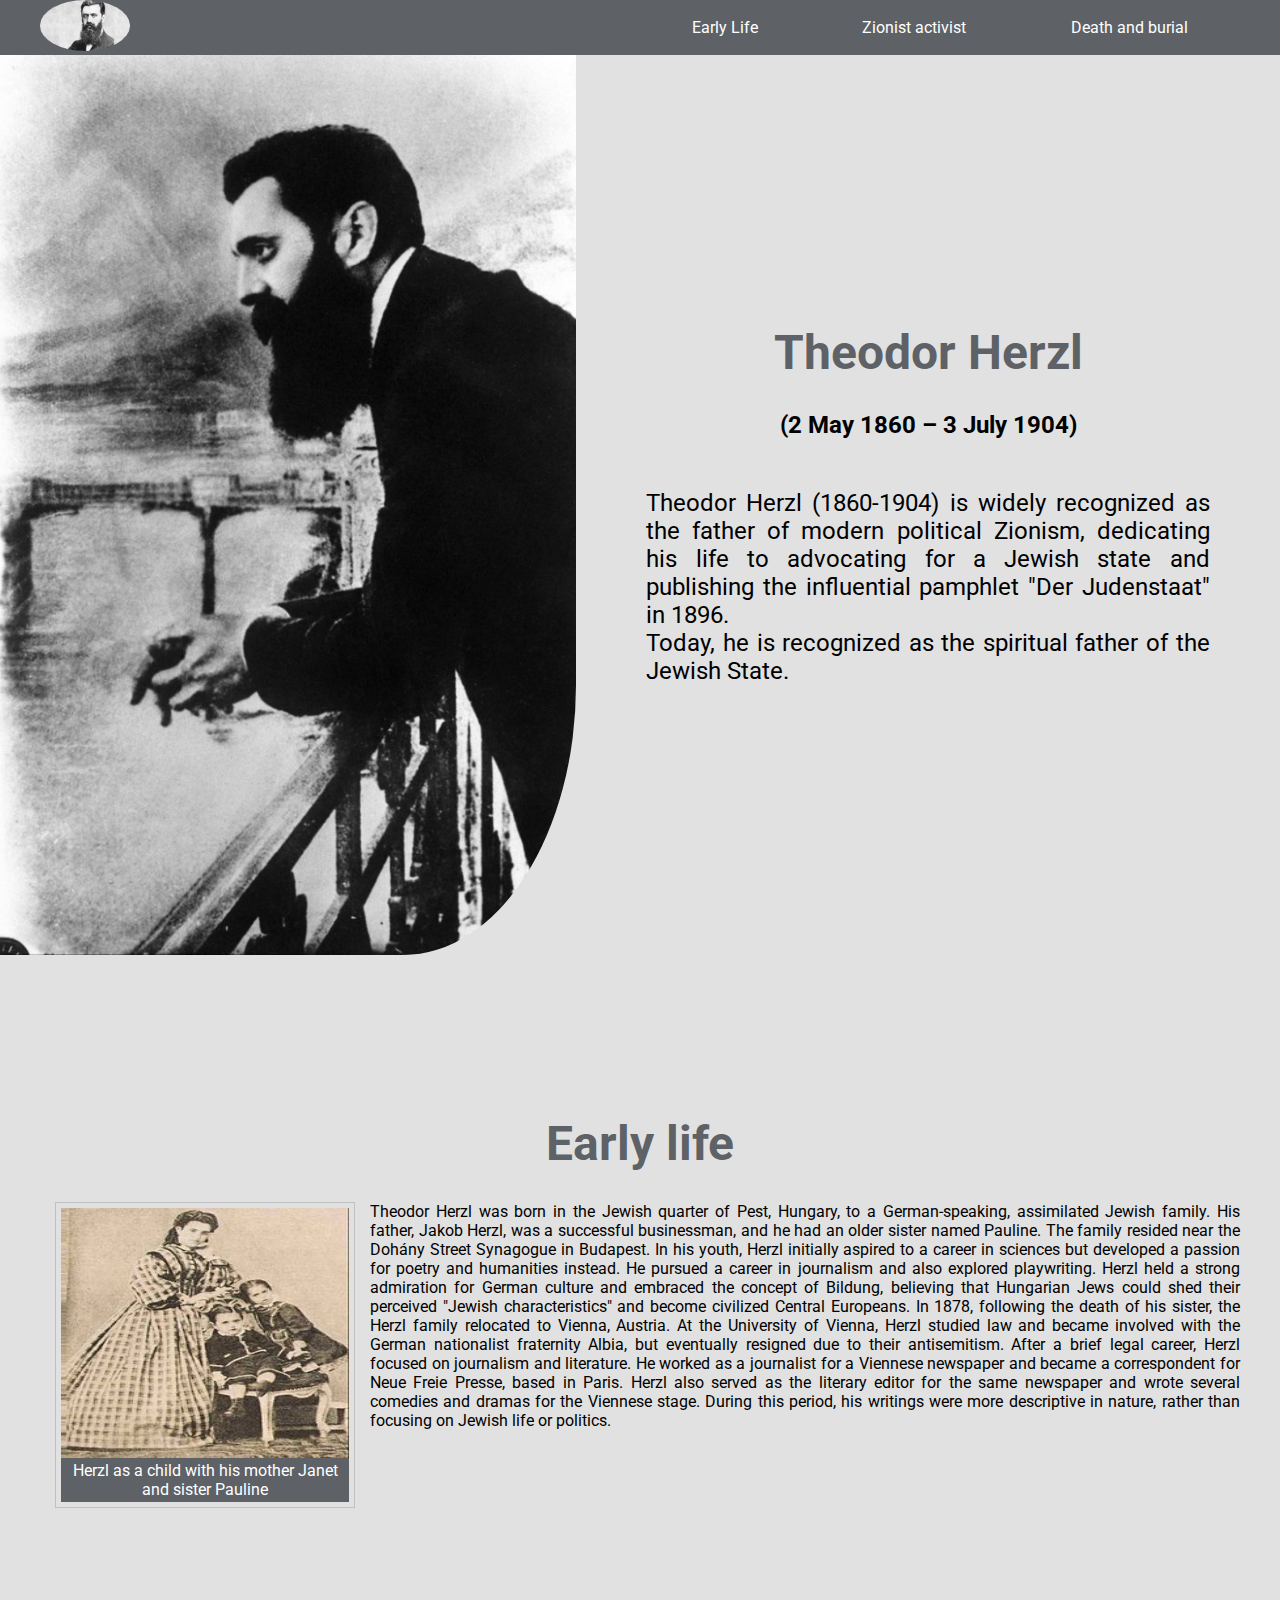
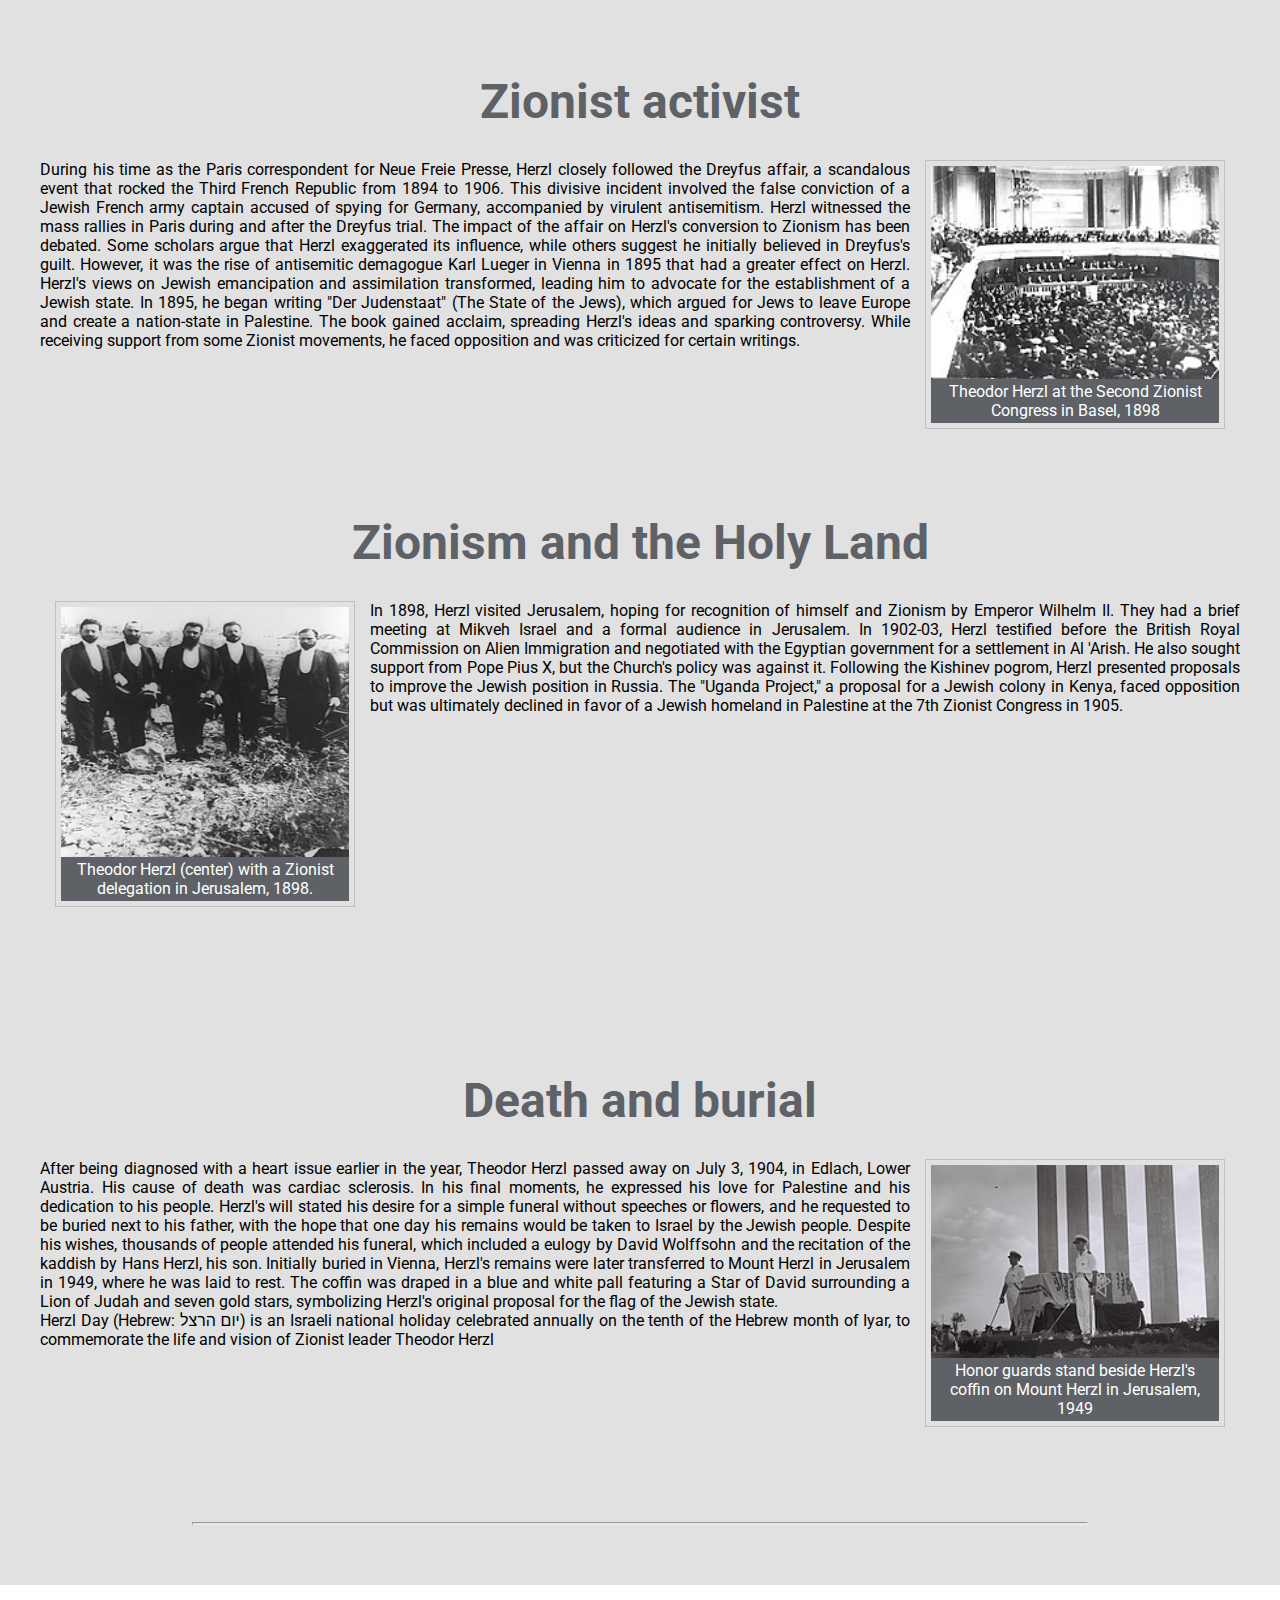
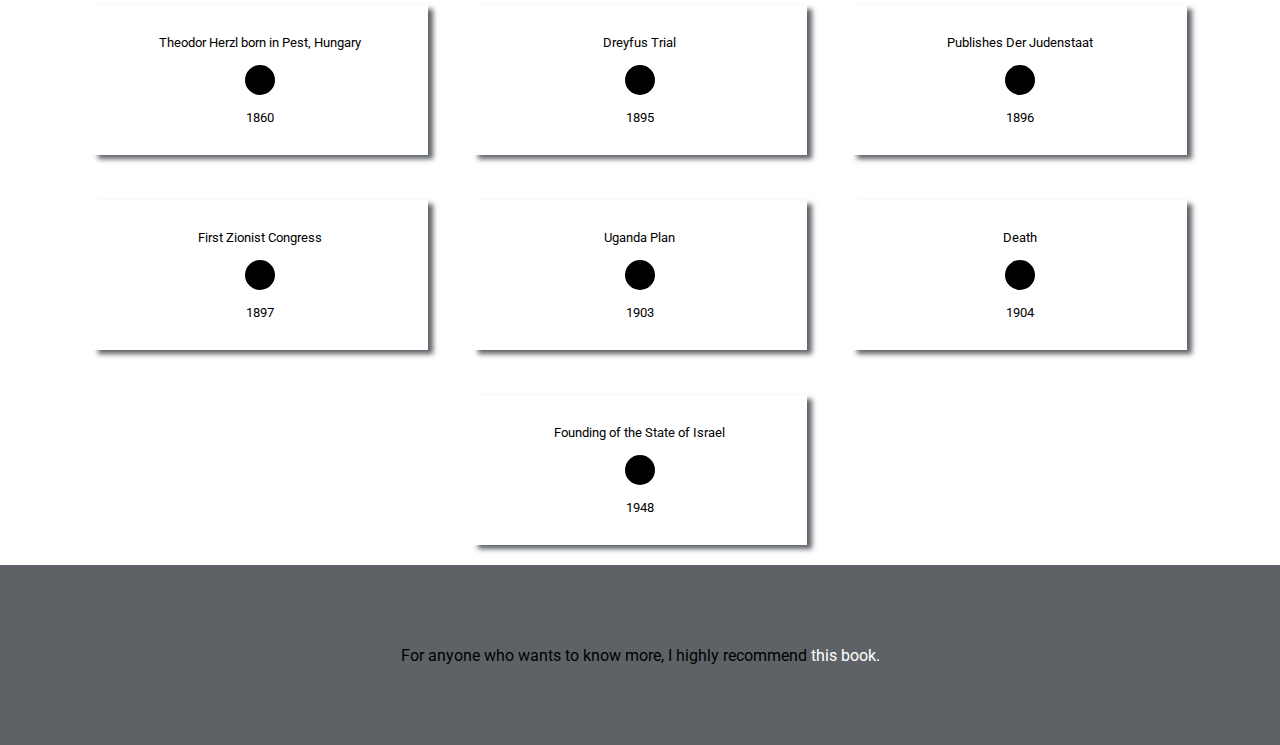
<file: Final-Project/index.html>
<!DOCTYPE html>
<html lang="en">
  <head>
    <meta charset="UTF-8" />
    <meta name="viewport" content="width=device-width, initial-scale=1.0" />
    <title>Document</title>
    <link rel="stylesheet" href="./style.css" />
    <link rel="preconnect" href="https://fonts.googleapis.com">
<link rel="preconnect" href="https://fonts.gstatic.com" crossorigin>
<link href="https://fonts.googleapis.com/css2?family=Roboto&display=swap" rel="stylesheet">
  </head>
  <body>
    <nav>
      <a href="#"><img id="img-nav" src="./12388_20200130173923-640x360.jpg" alt="herzl" /></a>
      <ul>
        <li><a href="#early">Early Life</a></li>
        <li><a href="#zionism">Zionist activist</a></li>
        <li><a href="#death">Death and burial</a></li>
      </ul>
    </nav>
    <header>
      <div class="img-header"></div>
      <div class="overlay"> 
      <div class="head">
        <h1>Theodor Herzl</h1>
        <h2>(2 May 1860 – 3 July 1904)</h2>
        <p id="intro">
          Theodor Herzl (1860-1904) is widely recognized as the father of modern political Zionism, dedicating his life to advocating for a Jewish state and publishing the influential pamphlet "Der Judenstaat" in 1896.
          <br />
          Today, he is recognized as the spiritual father of the Jewish State.
        </p>
      </div>
      </div>
    </header>
    

    <main>
      <div class="early-life" id="early">
        <h1>Early life</h1>

        <figure class="figure1">
          <img
            src="./220px-PikiWiki_Israel_6697_Herzel_In_Childhood.jpg"
            alt="Herzl as a child with his mother Janet and sister Pauline"
          />
          <figcaption>
            Herzl as a child with his mother Janet and sister Pauline
          </figcaption>
        </figure>
        <p>
          Theodor Herzl was born in the Jewish quarter of Pest, Hungary, to a
          German-speaking, assimilated Jewish family. His father, Jakob Herzl,
          was a successful businessman, and he had an older sister named
          Pauline. The family resided near the Dohány Street Synagogue in
          Budapest. In his youth, Herzl initially aspired to a career in
          sciences but developed a passion for poetry and humanities instead. He
          pursued a career in journalism and also explored playwriting. Herzl
          held a strong admiration for German culture and embraced the concept
          of Bildung, believing that Hungarian Jews could shed their perceived
          "Jewish characteristics" and become civilized Central Europeans. In
          1878, following the death of his sister, the Herzl family relocated to
          Vienna, Austria. At the University of Vienna, Herzl studied law and
          became involved with the German nationalist fraternity Albia, but
          eventually resigned due to their antisemitism. After a brief legal
          career, Herzl focused on journalism and literature. He worked as a
          journalist for a Viennese newspaper and became a correspondent for
          Neue Freie Presse, based in Paris. Herzl also served as the literary
          editor for the same newspaper and wrote several comedies and dramas
          for the Viennese stage. During this period, his writings were more
          descriptive in nature, rather than focusing on Jewish life or
          politics.
        </p>
      </div>

      <div class="zionism1" id="zionism">
        <h1>Zionist activist</h1>

        <figure class="figure2">
          <img
            src="./220px-thumbnail.jpg"
            alt="Theodor Herzl at the Second Zionist Congress in Basel, 1898"
          />
          <figcaption>
            Theodor Herzl at the Second Zionist Congress in Basel, 1898
          </figcaption>
        </figure>
        <p>
          During his time as the Paris correspondent for Neue Freie Presse, Herzl closely followed the Dreyfus affair, a scandalous event that rocked the Third French Republic from 1894 to 1906. This divisive incident involved the false conviction of a Jewish French army captain accused of spying for Germany, accompanied by virulent antisemitism. Herzl witnessed the mass rallies in Paris during and after the Dreyfus trial. The impact of the affair on Herzl's conversion to Zionism has been debated. Some scholars argue that Herzl exaggerated its influence, while others suggest he initially believed in Dreyfus's guilt. However, it was the rise of antisemitic demagogue Karl Lueger in Vienna in 1895 that had a greater effect on Herzl. Herzl's views on Jewish emancipation and assimilation transformed, leading him to advocate for the establishment of a Jewish state. In 1895, he began writing "Der Judenstaat" (The State of the Jews), which argued for Jews to leave Europe and create a nation-state in Palestine. The book gained acclaim, spreading Herzl's ideas and sparking controversy. While receiving support from some Zionist movements, he faced opposition and was criticized for certain writings.
        </p>
      </div>
      <div class="zionism2">
        <h1>Zionism and the Holy Land</h1>
        <figure class="figure1">
          <img
            src="./Zionist_Delegation_to_Jerusalem_1898.jpg"
            alt="Theodor Herzl (center) with a Zionist delegation in Jerusalem, 1898."
          />
          <figcaption>
            Theodor Herzl (center) with a Zionist delegation in Jerusalem, 1898.
          </figcaption>
        </figure>
        <p>
          In 1898, Herzl visited Jerusalem, hoping for recognition of himself
          and Zionism by Emperor Wilhelm II. They had a brief meeting at Mikveh
          Israel and a formal audience in Jerusalem. In 1902-03, Herzl testified
          before the British Royal Commission on Alien Immigration and
          negotiated with the Egyptian government for a settlement in Al 'Arish.
          He also sought support from Pope Pius X, but the Church's policy was
          against it. Following the Kishinev pogrom, Herzl presented proposals
          to improve the Jewish position in Russia. The "Uganda Project," a
          proposal for a Jewish colony in Kenya, faced opposition but was
          ultimately declined in favor of a Jewish homeland in Palestine at the
          7th Zionist Congress in 1905.
        </p>
      </div>

      <div class="death" id="death">
        <h1>Death and burial</h1>
        <figure class="figure2">
          <img
            src="./240px-Herzel_coffin_honor_guard.jpg"
            alt="Honor guards stand beside Herzl's coffin on Mount Herzl in Jerusalem, 1949"
          />
          <figcaption>
            Honor guards stand beside Herzl's coffin on Mount Herzl in
            Jerusalem, 1949
          </figcaption>
        </figure>
        <p>
          After being diagnosed with a heart issue earlier in the year, Theodor
          Herzl passed away on July 3, 1904, in Edlach, Lower Austria. His cause
          of death was cardiac sclerosis. In his final moments, he expressed his
          love for Palestine and his dedication to his people. Herzl's will
          stated his desire for a simple funeral without speeches or flowers,
          and he requested to be buried next to his father, with the hope that
          one day his remains would be taken to Israel by the Jewish people.
          Despite his wishes, thousands of people attended his funeral, which
          included a eulogy by David Wolffsohn and the recitation of the kaddish
          by Hans Herzl, his son. Initially buried in Vienna, Herzl's remains
          were later transferred to Mount Herzl in Jerusalem in 1949, where he
          was laid to rest. The coffin was draped in a blue and white pall
          featuring a Star of David surrounding a Lion of Judah and seven gold
          stars, symbolizing Herzl's original proposal for the flag of the
          Jewish state.
        </p>
        <p>
          Herzl Day (Hebrew: יום הרצל) is an Israeli national holiday celebrated
          annually on the tenth of the Hebrew month of Iyar, to commemorate the
          life and vision of Zionist leader Theodor Herzl
        </p>
      </div>
    </main>

    <hr />

    <section>
        <div class="spotlight">
          <p class="spot">Theodor Herzl born in Pest, Hungary</p>
          <div class="point"></div>
          <p class="date">1860</p>
        </div>
        <div class="spotlight">
          <p class="spot">Dreyfus Trial</p>
          <div class="point"></div>
          <p class="date">1895</p>
        </div>
        <div class="spotlight">
          <p class="spot">Publishes Der Judenstaat</p>
          <div class="point"></div>
          <p class="date">1896</p>
        </div>
        <div class="spotlight">
          <p class="spot">First Zionist Congress</p>
          <div class="point"></div>
          <p class="date">1897</p>
        </div>
        <div class="spotlight">
          <p class="spot">Uganda Plan</p>
          <div class="point"></div>
          <p class="date">1903</p>
        </div>
        <div class="spotlight">
          <p class="spot">Death</p>
          <div class="point"></div>
          <p class="date">1904</p>
        </div>
        <div class="spotlight">
          <p class="spot">Founding of the State of Israel</p>
          <div class="point"></div>
          <p class="date">1948</p>
        </div>
    </section>
  </body>

  <footer>
    <p>
      For anyone who wants to know more, I highly recommend
      <a href="https://www.gefenpublishing.com/product.asp?productid=1053" target="_blank">this book.</a>
    </p>
  </footer>
</html>
</file>
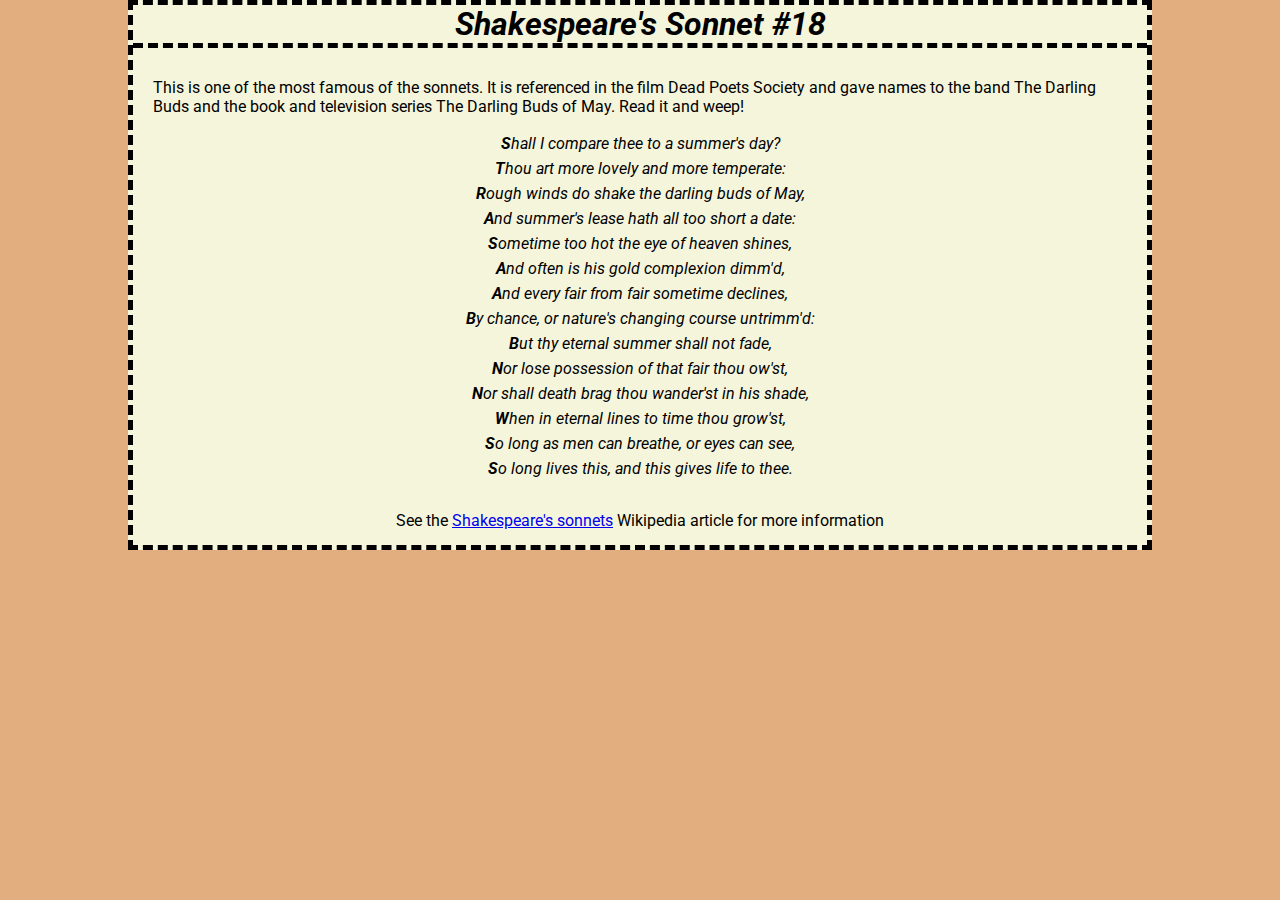
<file: CSS-BASICS/Challenge-One-A/index.html>
<!DOCTYPE html>
<html lang="en">
<head>
    <meta charset="UTF-8">
    <meta http-equiv="X-UA-Compatible" content="IE=edge">
    <meta name="viewport" content="width=device-width, initial-scale=1.0">
    <title>CSS Challenge</title>
    <link rel="stylesheet" href="./style.css">
    <link rel="preconnect" href="https://fonts.googleapis.com">
<link rel="preconnect" href="https://fonts.gstatic.com" crossorigin>
<link href="https://fonts.googleapis.com/css2?family=Roboto&display=swap" rel="stylesheet">
</head>
  <body>
    <div id="wrap">
      <h1>Shakespeare's Sonnet #18</h1>
      <p>
         This is one of the most famous of the sonnets. It is referenced
         in the film Dead Poets Society and gave names to the band The
         Darling Buds and the book and television series The Darling Buds
         of May. Read it and weep!
      </p>
      <ul>
        <li>Shall I compare thee to a summer's day?</li>
        <li>Thou art more lovely and more temperate:</li>
        <li>Rough winds do shake the darling buds of May,</li>
        <li>And summer's lease hath all too short a date:</li>
        <li>Sometime too hot the eye of heaven shines,</li>
        <li>And often is his gold complexion dimm'd,</li>
        <li>And every fair from fair sometime declines,</li>
        <li>By chance, or nature's changing course untrimm'd:</li>
        <li>But thy eternal summer shall not fade,</li>
        <li>Nor lose possession of that fair thou ow'st,</li>
        <li>Nor shall death brag thou wander'st in his shade,</li>
        <li>When in eternal lines to time thou grow'st,</li>
        <li>So long as men can breathe, or eyes can see,</li>
        <li>So long lives this, and this gives life to thee.</li>
      </ul>

      <p class="copyright">See the 
      <a href="http://en.wikipedia.org/wiki/Shakespeare%27s_Sonnets">
      Shakespeare's sonnets</a> Wikipedia article for more information
      </p>
    </div>
  </body>
</html>
</file>
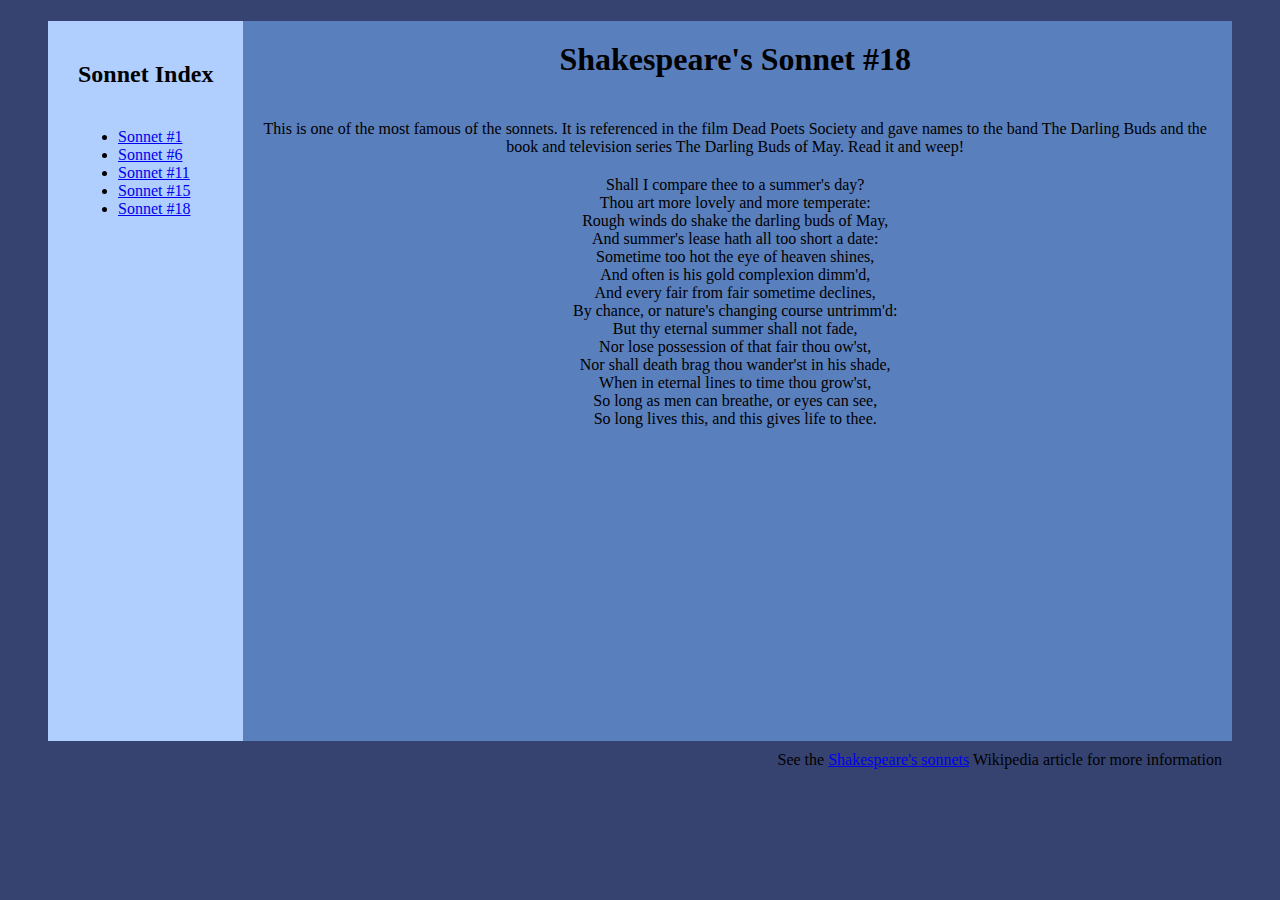
<file: CSS-Intermediate/Challenge-One/index.html>
<!DOCTYPE html>
<html lang="en">
<head>
    <meta charset="UTF-8">
    <meta http-equiv="X-UA-Compatible" content="IE=edge">
    <meta name="viewport" content="width=device-width, initial-scale=1.0">
    <title>CSS Challenge</title>
    <link rel="stylesheet" href="./style.css">
</head>
  <body>
    <div id="wrap">
      <div id="nav">
        <h2>Sonnet Index</h2>
        <ul>
          <li><a href="#">Sonnet #1</a></li>
          <li><a href="#">Sonnet #6</a></li>
          <li><a href="#">Sonnet #11</a></li>
          <li><a href="#">Sonnet #15</a></li>
          <li><a href="#">Sonnet #18</a></li>
        </ul>
      </div>
      <div id="content">
        <h1>Shakespeare's Sonnet #18</h1>
        <p>This is one of the most famous of the sonnets. It is referenced
           in the film Dead Poets Society and gave names to the band The
           Darling Buds and the book and television series The Darling Buds
           of May. Read it and weep!</p>
        <ul>
          <li>Shall I compare thee to a summer's day?</li>
          <li>Thou art more lovely and more temperate:</li>
          <li>Rough winds do shake the darling buds of May,</li>
          <li>And summer's lease hath all too short a date:</li>
          <li>Sometime too hot the eye of heaven shines,</li>
          <li>And often is his gold complexion dimm'd,</li>
          <li>And every fair from fair sometime declines,</li>
          <li>By chance, or nature's changing course untrimm'd:</li>
          <li>But thy eternal summer shall not fade,</li>
          <li>Nor lose possession of that fair thou ow'st,</li>
          <li>Nor shall death brag thou wander'st in his shade,</li>
          <li>When in eternal lines to time thou grow'st,</li>
          <li>So long as men can breathe, or eyes can see,</li>
          <li>So long lives this, and this gives life to thee.</li>
        </ul>

    </div>
</div>
<p class="copyright">See the 
<a href="http://en.wikipedia.org/wiki/Shakespeare%27s_Sonnets">
Shakespeare's sonnets</a> Wikipedia article for more information
</p>
  </body>
</html>
</file>
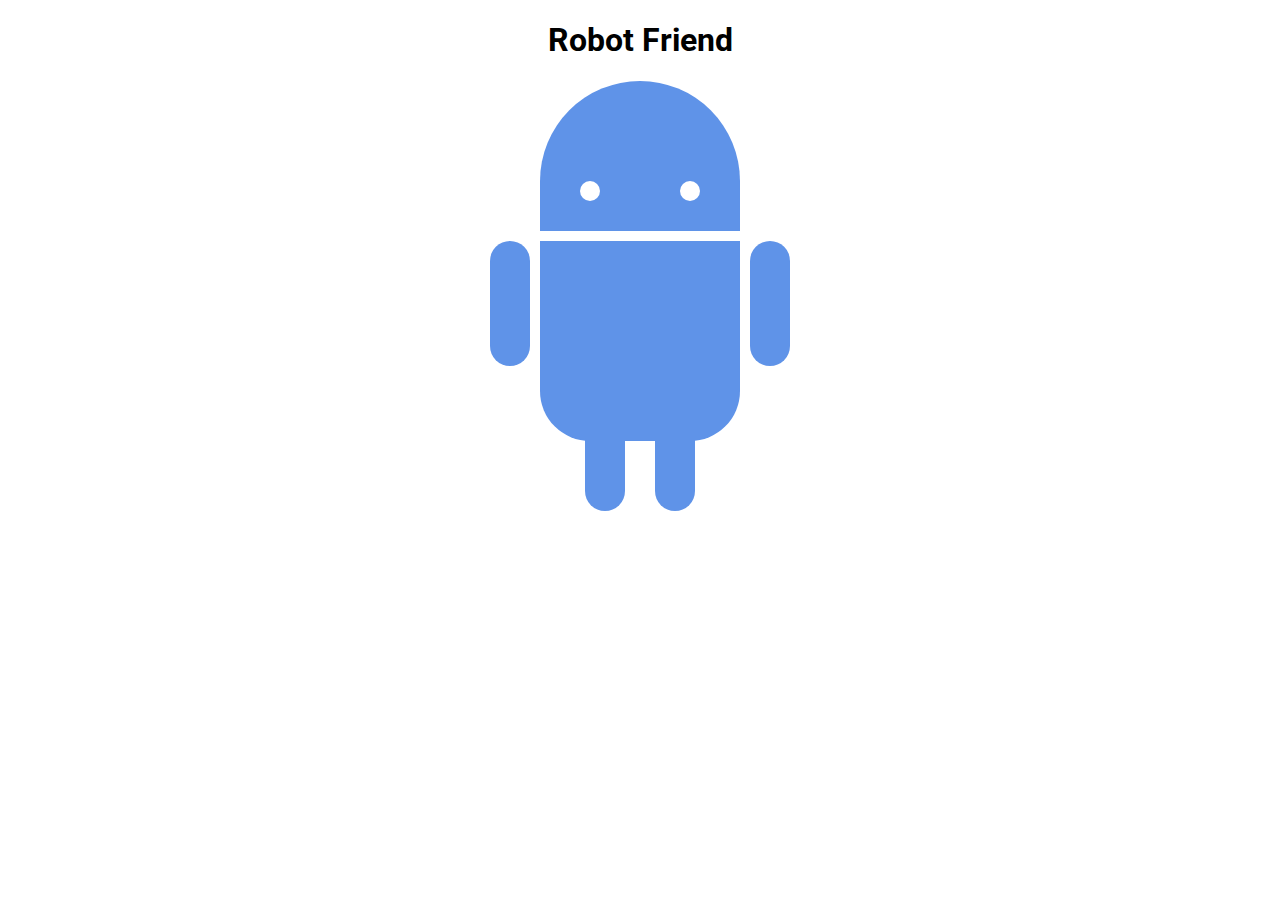
<file: CSS-Intermediate/Robot Animation/index.html>
<!DOCTYPE html>
<html>
<head>
    <title>RoboPage</title>
    <link rel="stylesheet" type="text/css" href="style.css">
    <link href="https://fonts.googleapis.com/css?family=Roboto" rel="stylesheet">
</head>
<body>
    <h1>Robot Friend</h1>
    <div class="robots">
        <div class="android"> 
            <div class="head"> 
                <div class="eyes"> 
                    <div class="left_eye"></div> 
                    <div class="right_eye"></div>
                </div> 
            </div> 
            <div class="upper_body"> 
                <div class="left_arm"></div> 
                <div class="torso"></div> 
                <div class="right_arm"></div> 
            </div> 
            <div class="lower_body"> 
                <div class="left_leg"></div> 
                <div class="right_leg"></div> 
            </div> 
        </div>
    </div>
</body>
</html>
</file>
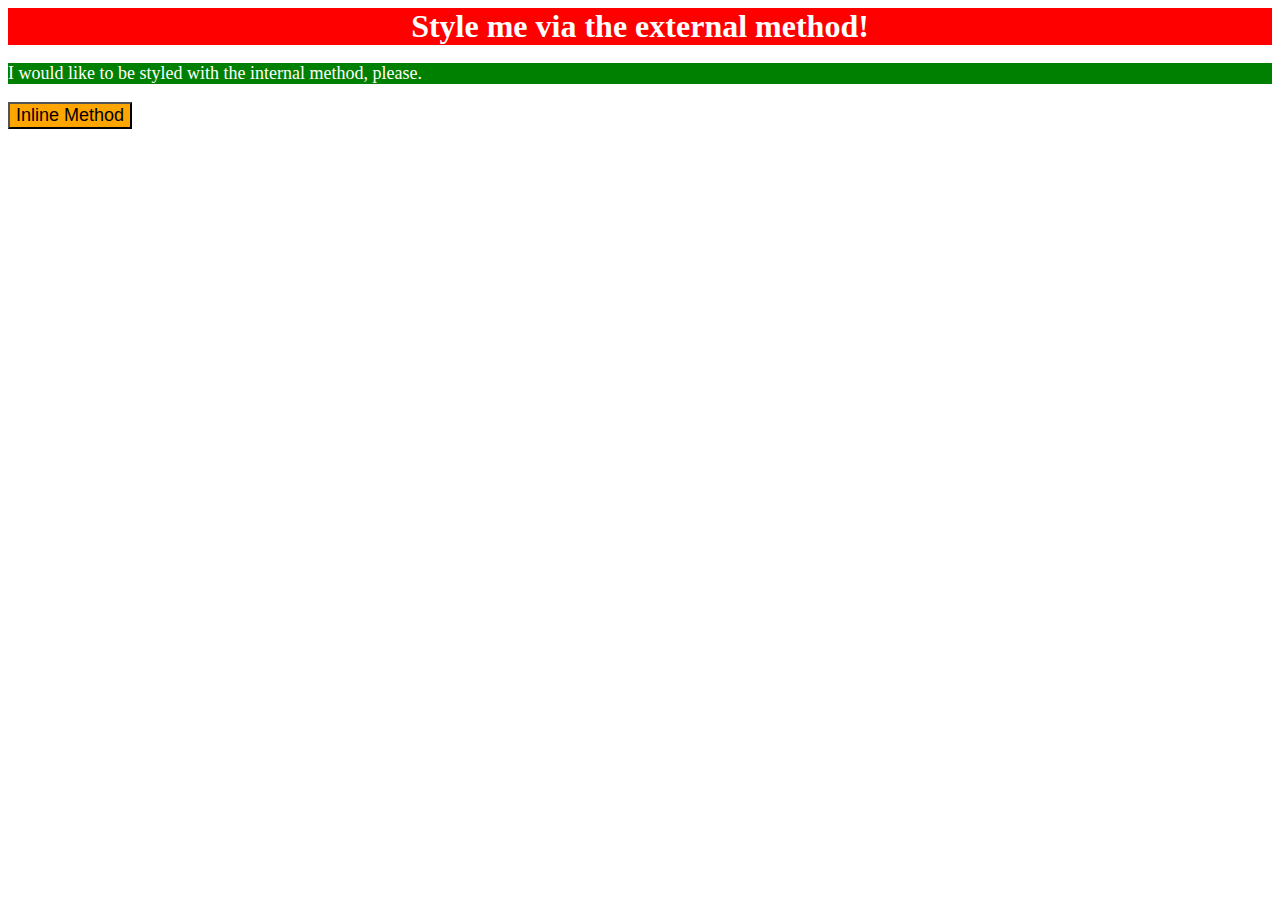
<file: CSS-BASICS/Basic Exercises/Exercise-1/index.html>
<!DOCTYPE html>
<html lang="en">
<head>
  <meta charset="UTF-8">
  <meta http-equiv="X-UA-Compatible" content="IE=edge">
  <meta name="viewport" content="width=device-width, initial-scale=1.0">
  <title>Methods for Adding CSS</title>
  <link rel="stylesheet" href="./style.css">
  <style>
      p {
          color: white;
          background-color: green;
          font-size: 18px;

      }
  </style>
</head>
<body>
  <div>Style me via the external method!</div>
  <p>I would like to be styled with the internal method, please.</p>
  <button style="background-color: orange; font-size: 18px;">Inline Method</button>
</body>
</html>
</file>
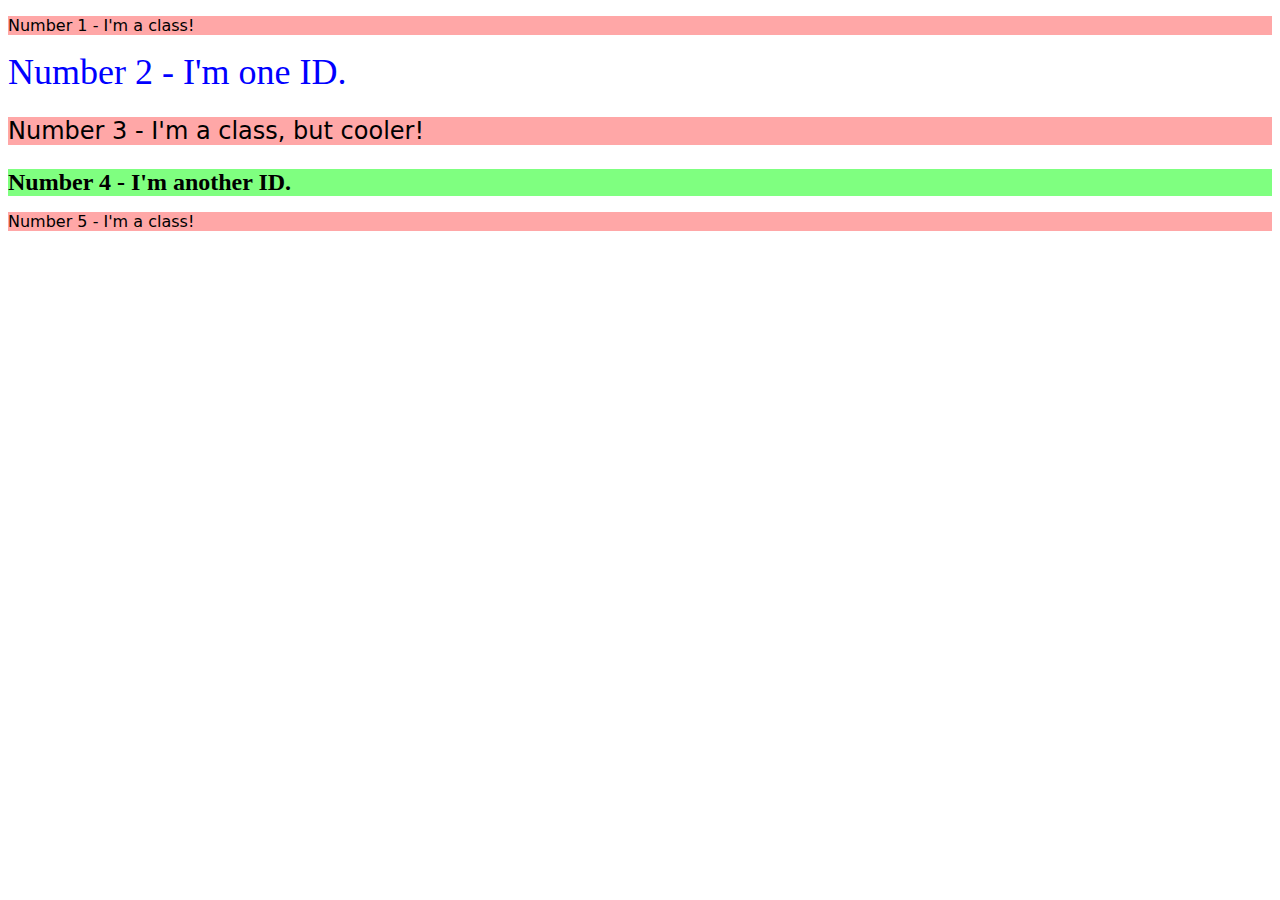
<file: CSS-BASICS/Basic Exercises/Exercise-2/index.html>
<!DOCTYPE html>
<html lang="en">
<head>
  <meta charset="UTF-8">
  <meta http-equiv="X-UA-Compatible" content="IE=edge">
  <meta name="viewport" content="width=device-width, initial-scale=1.0">
  <title>Class and ID Selectors</title>
  <link rel="stylesheet" href="style.css">
</head>
<body>
  <p class="class1">Number 1 - I'm a class!</p>
  <div id="id1">Number 2 - I'm one ID.</div>
  <p class="class1 class2">Number 3 - I'm a class, but cooler!</p>
  <div id="id2">Number 4 - I'm another ID.</div>
  <p class="class1">Number 5 - I'm a class!</p>
</body>
</html>
</file>
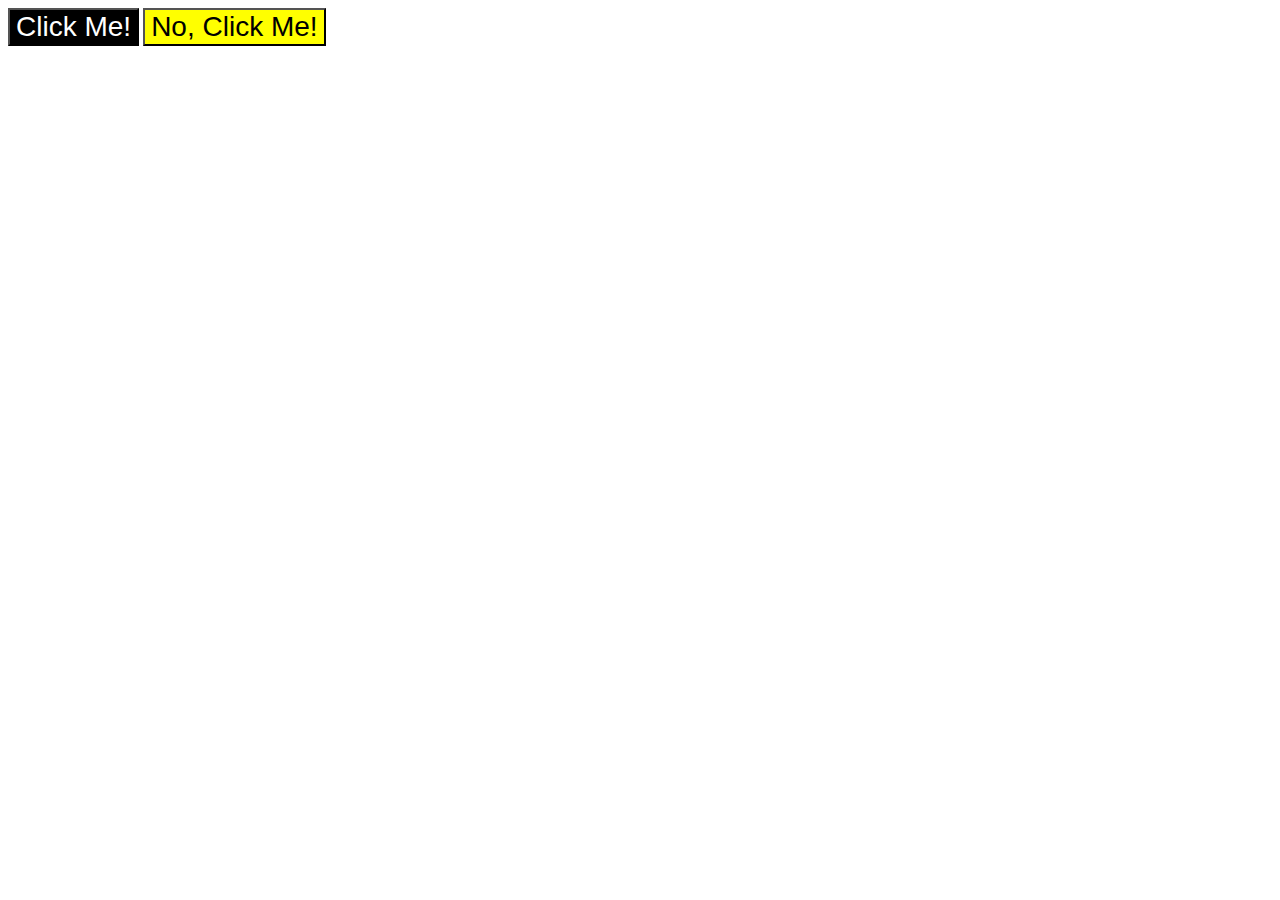
<file: CSS-BASICS/Basic Exercises/Exercise-3/index.html>
<!DOCTYPE html>
<html lang="en">
<head>
  <meta charset="UTF-8">
  <meta http-equiv="X-UA-Compatible" content="IE=edge">
  <meta name="viewport" content="width=device-width, initial-scale=1.0">
  <title>Grouping Selectors</title>
  <link rel="stylesheet" href="style.css">
</head>
<body>
  <button class="btn1">Click Me!</button>
  <button class="btn2">No, Click Me!</button>
</body>
</html>
</file>
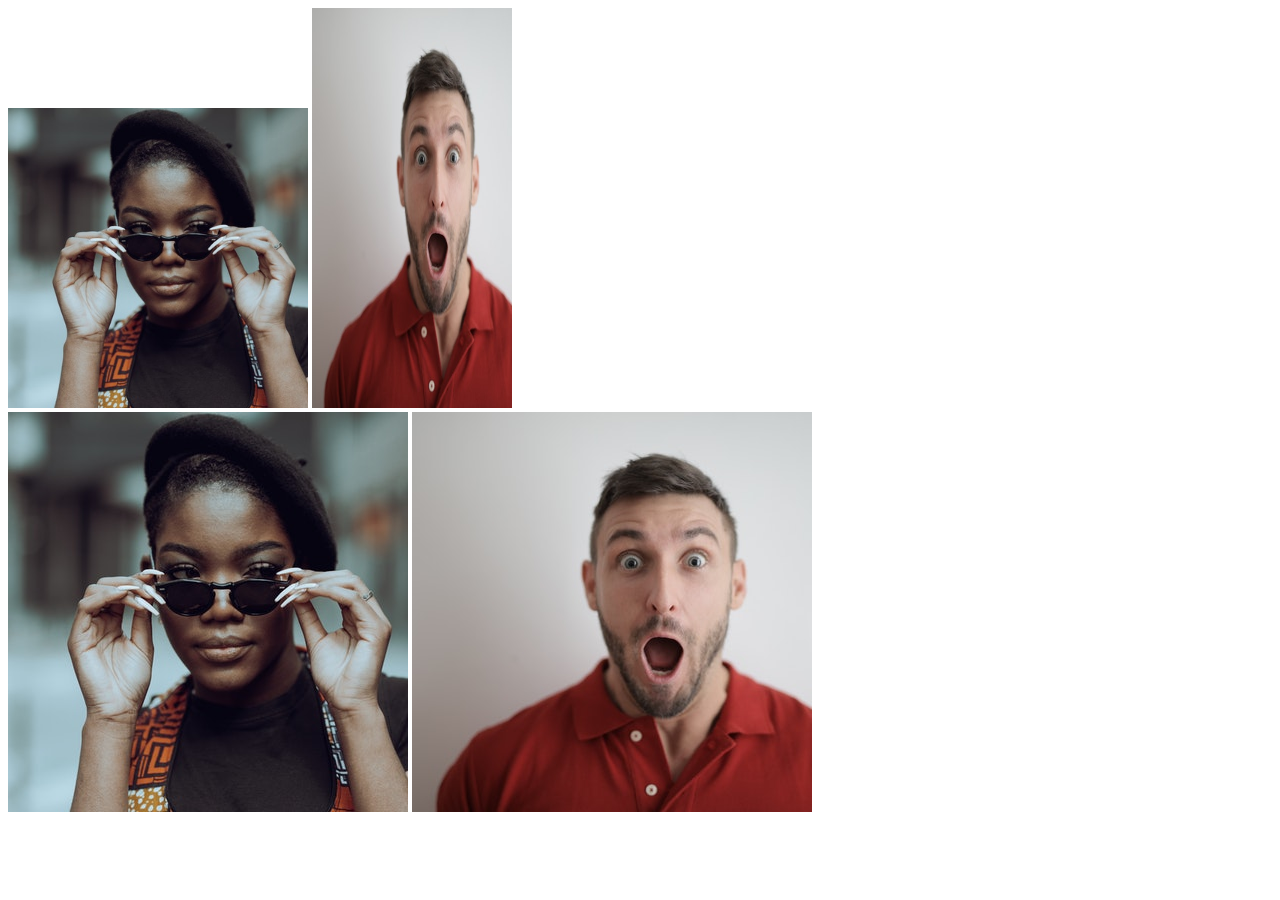
<file: CSS-BASICS/Basic Exercises/Exercise-4/index.html>
<!DOCTYPE html>
<html lang="en">
<head>
  <meta charset="UTF-8">
  <meta http-equiv="X-UA-Compatible" content="IE=edge">
  <meta name="viewport" content="width=device-width, initial-scale=1.0">
  <title>Chaining Selectors</title>
  <link rel="stylesheet" href="style.css">
</head>
<body>
  <!-- Use the classes BELOW this line -->
  <div>
    <img class="avatar proportioned" src="./pexels-katho-mutodo-8434791.jpg" alt="">
    <img class="avatar distorted" src="./pexels-andrea-piacquadio-3777931.jpg" alt="">
  </div>
  <!-- Use the classes ABOVE this line -->
  <div>
    <img class="original proportioned" src="./pexels-katho-mutodo-8434791.jpg" alt="">
    <img class="original distorted" src="./pexels-andrea-piacquadio-3777931.jpg" alt="">
  </div>
</body>
</html>
</file>
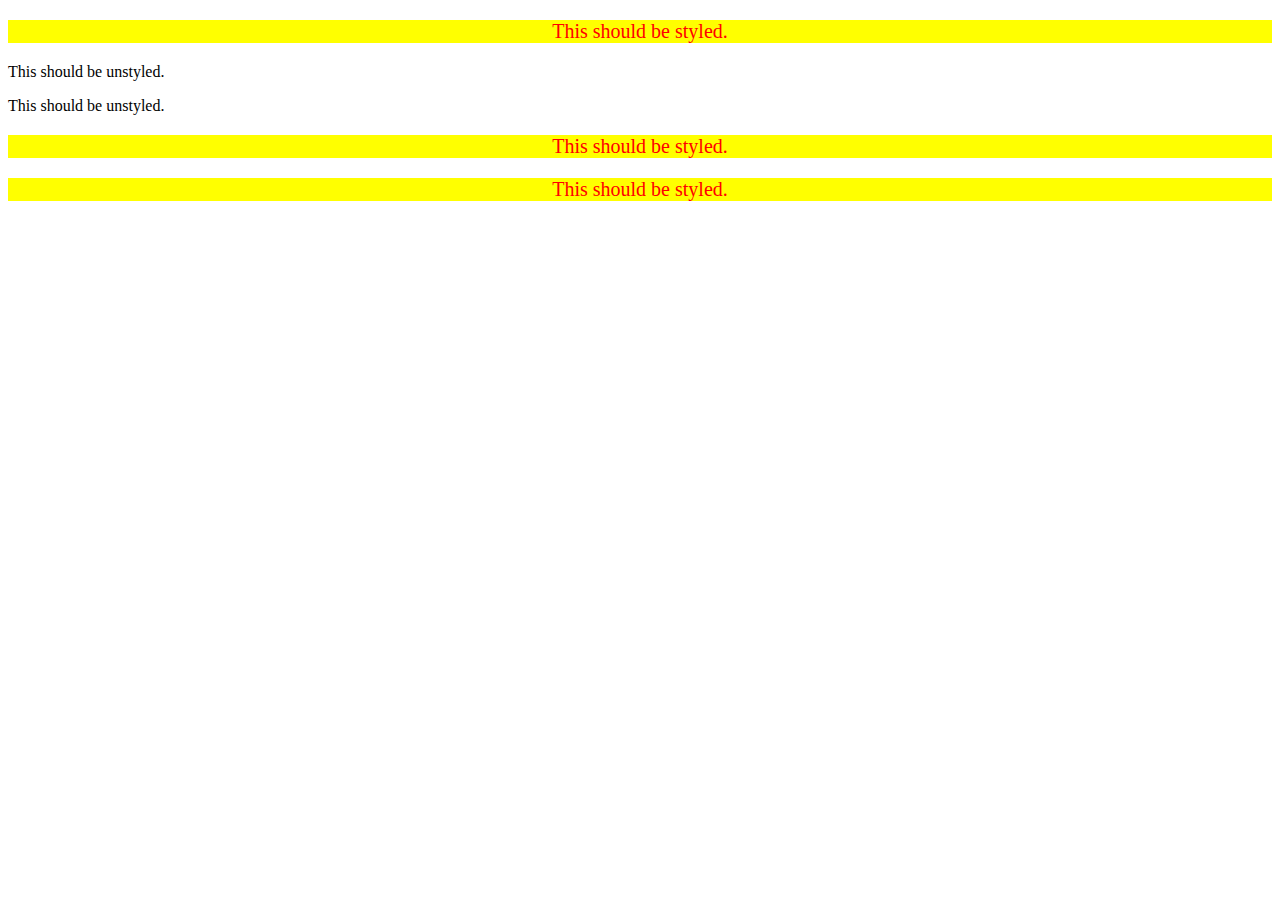
<file: CSS-BASICS/Basic Exercises/Exercise-5/index.html>
<!DOCTYPE html>
<html lang="en">
  <head>
    <meta charset="UTF-8" />
    <meta http-equiv="X-UA-Compatible" content="IE=edge" />
    <meta name="viewport" content="width=device-width, initial-scale=1.0" />
    <title>Descendant Combinator</title>
    <link rel="stylesheet" href="style.css" />
  </head>
  <body>
    <div class="container">
      <p class="text">This should be styled.</p>
    </div>
    <p class="text">This should be unstyled.</p>
    <p class="text">This should be unstyled.</p>
    <div class="container">
      <p class="text">This should be styled.</p>
      <p class="text">This should be styled.</p>
    </div>
  </body>
</html>
</file>
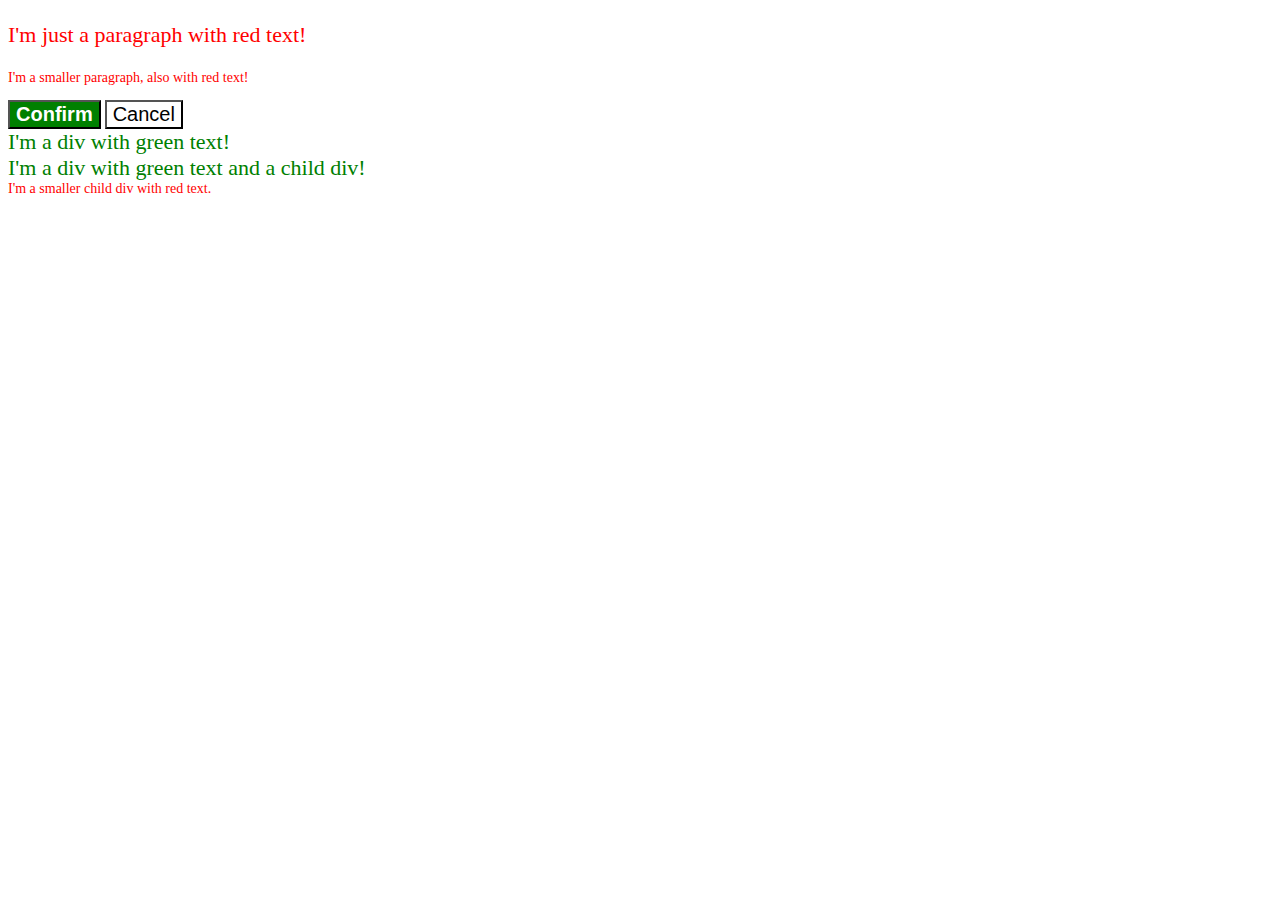
<file: CSS-BASICS/Basic Exercises/Exercise-6/index.html>
<!DOCTYPE html>
<html lang="en">
<head>
  <meta charset="UTF-8">
  <meta http-equiv="X-UA-Compatible" content="IE=edge">
  <meta name="viewport" content="width=device-width, initial-scale=1.0">
  <title>Fix the Cascade</title>
  <link rel="stylesheet" href="style.css">
</head>
<body>
  <p class="para">I'm just a paragraph with red text!</p>
  <p class="para small-para">I'm a smaller paragraph, also with red text!</p>

  <button id="confirm-button" class="button confirm">Confirm</button>
  <button id="cancel-button" class="button cancel">Cancel</button>

  <div class="text">I'm a div with green text!</div>
  <div class="text">I'm a div with green text and a child div! 
    <div class="text child">I'm a smaller child div with red text.</div>
  </div>
</body>
</html>
</file>
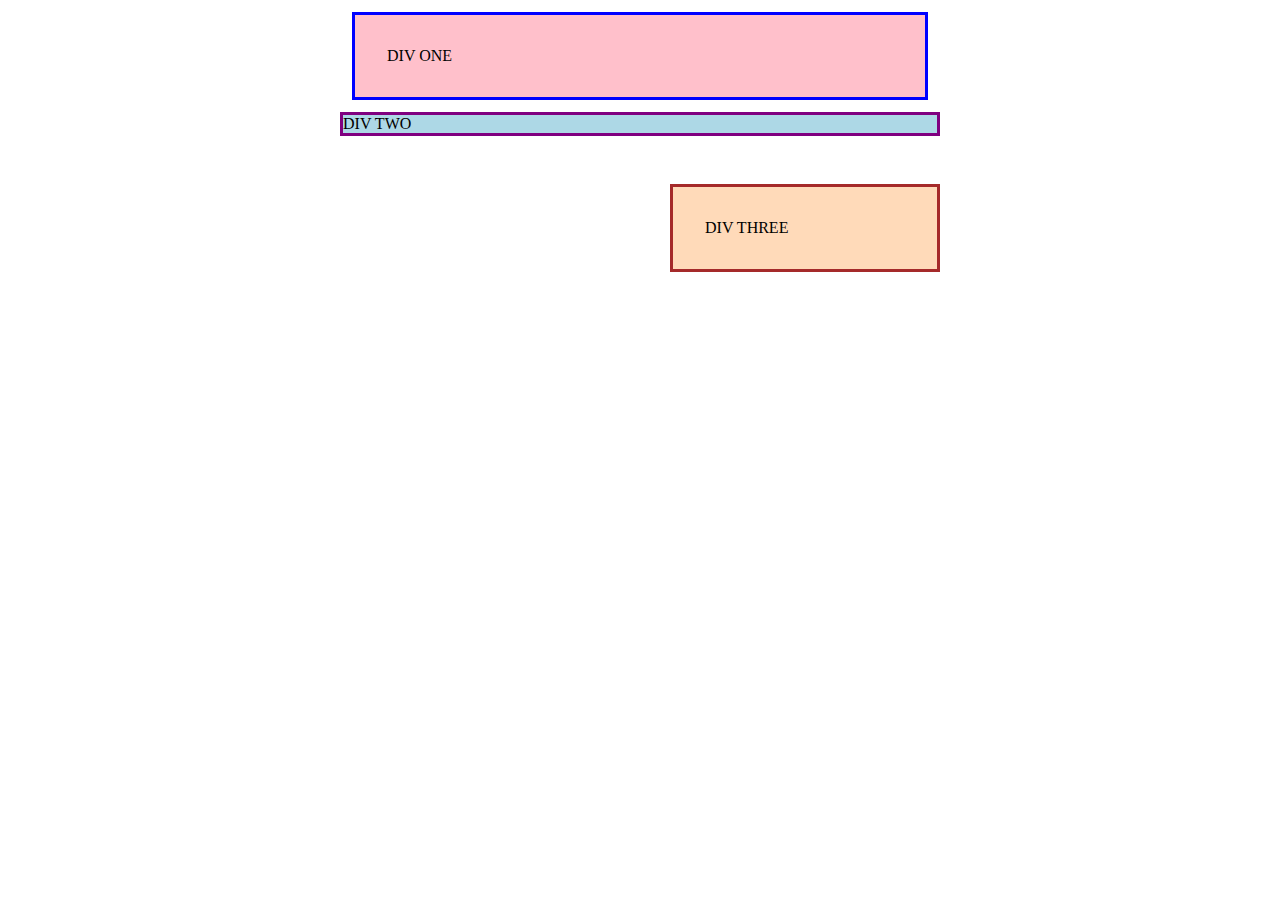
<file: CSS-BASICS/Basic Exercises/Exercise-7/index.html>
<!DOCTYPE html>
<html lang="en">
<head>
  <meta charset="UTF-8">
  <meta http-equiv="X-UA-Compatible" content="IE=edge">
  <meta name="viewport" content="width=device-width, initial-scale=1.0">
  <title>Margin and Padding exercise</title>
  <link rel="stylesheet" href="style.css">
</head>
<body>
  <div class="one">
    DIV ONE
  </div>
  <div class="two">
    DIV TWO
  </div>
  <div class="three">
    DIV THREE
  </div>
</body>
</html>
</file>
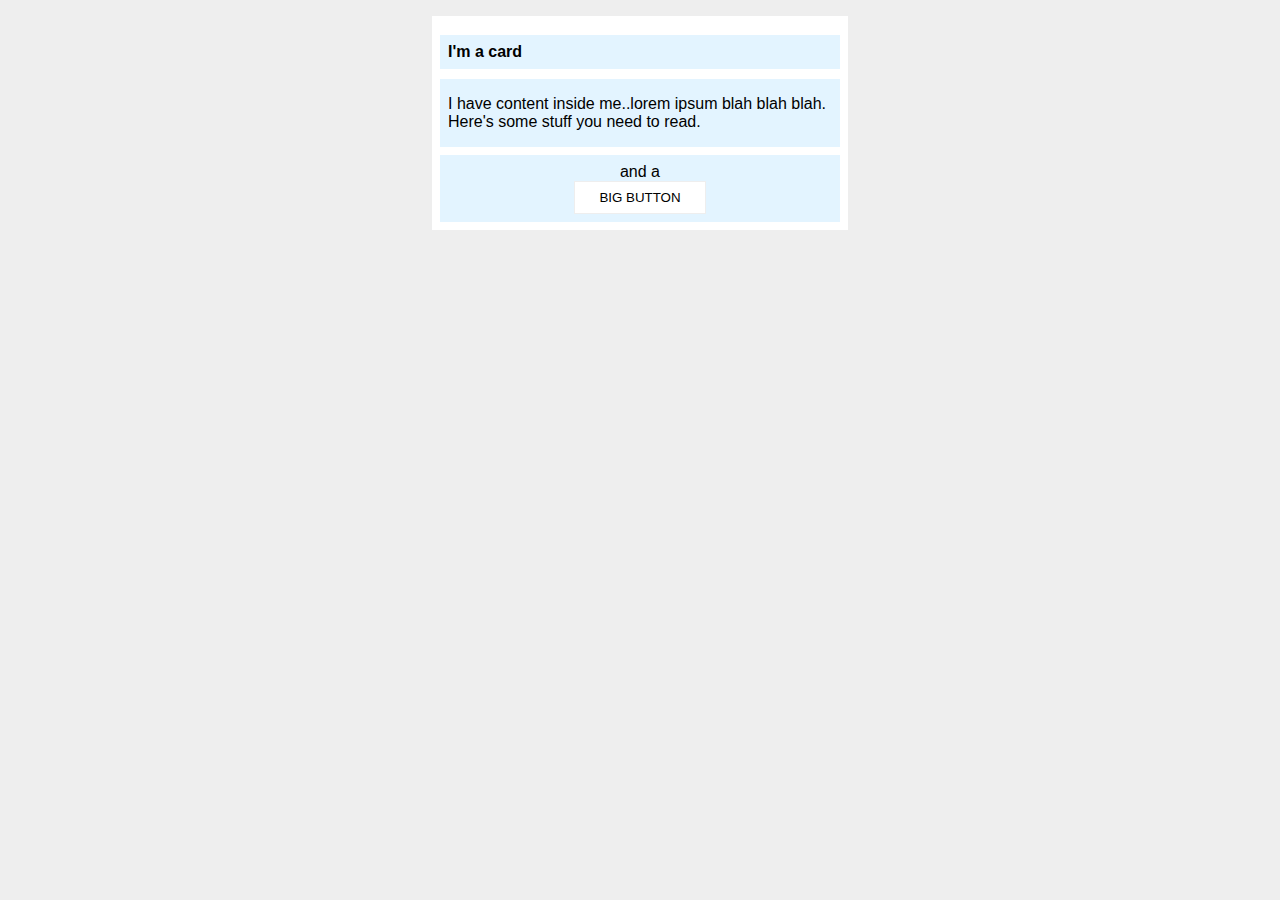
<file: CSS-BASICS/Basic Exercises/Exercise-8/index.html>
<!DOCTYPE html>
<html lang="en">
<head>
  <meta charset="UTF-8">
  <meta http-equiv="X-UA-Compatible" content="IE=edge">
  <meta name="viewport" content="width=device-width, initial-scale=1.0">
  <title>Margin and Padding exercise 2</title>
  <link rel="stylesheet" href="style.css">
</head>
<body>
  <div class="card">
    <h1 class="title">I'm a card</h1>
    <div class="content">I have content inside me..lorem ipsum blah blah blah. Here's some stuff you need to read.</div>
    <div class="button-container">and a <button>BIG BUTTON</button></div>
  </div>
</body>
</html>
</file>
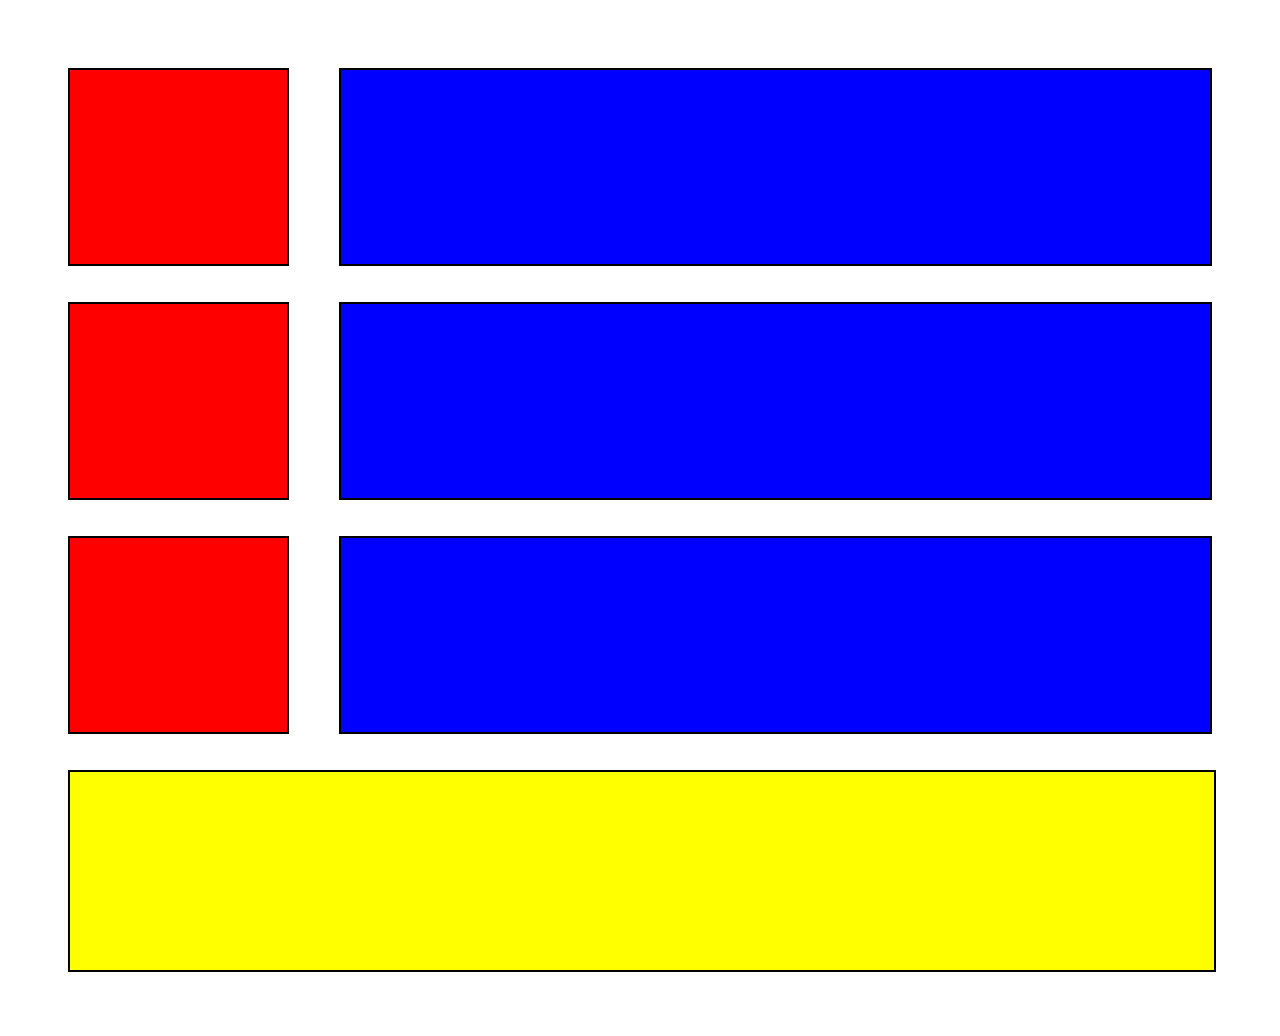
<file: CSS-Intermediate/Challenge-Three/Exercise-1/index.html>
<!DOCTYPE html>
<html lang="en">
<head>
    <meta charset="UTF-8">
    <meta name="viewport" content="width=device-width, initial-scale=1.0">
    <title>Document</title>
    <link rel="stylesheet" href="./style.css">
</head>
<body>

    <div class="div-flex">
        <div class="div1 contain"></div>
        <div class="div2 contain"></div>
    </div>
    <div class="div-flex">
        <div class="div1 contain"></div>
        <div class="div2 contain"></div>
    </div>
    <div class="div-flex">
        <div class="div1 contain"></div>
        <div class="div2 contain"></div>
    </div>

    <div class="div-yel contain"></div>
    
</body>
</html>
</file>
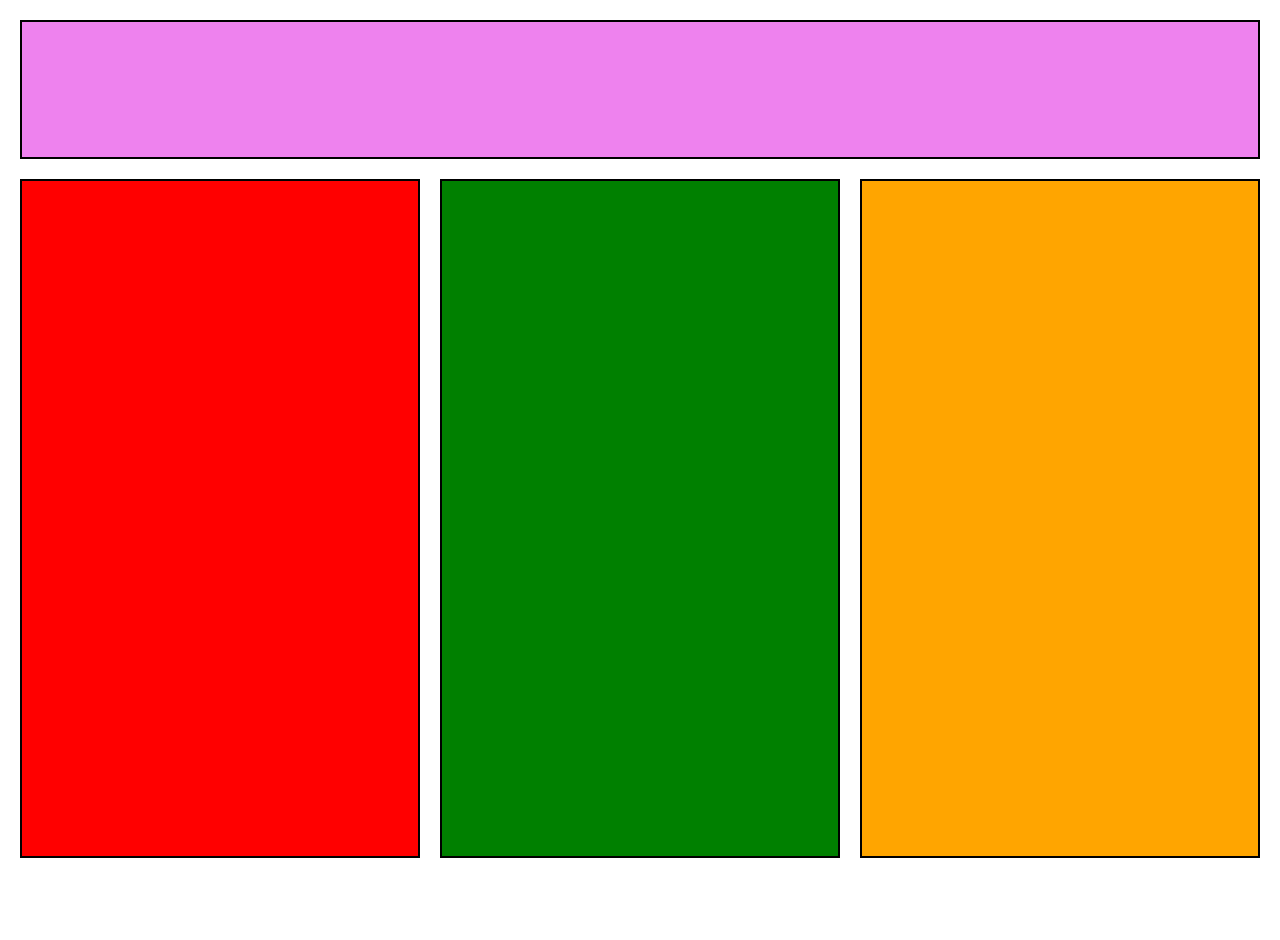
<file: CSS-Intermediate/Challenge-Three/Exercise-2/index.html>
<!DOCTYPE html>
<html lang="en">
<head>
    <meta charset="UTF-8">
    <meta name="viewport" content="width=device-width, initial-scale=1.0">
    <title>Document</title>
    <link rel="stylesheet" href="./style.css">
</head>
<body>

<div class="div1 contain"></div>
<div class="flex-div">
    <div class="div2 contain"></div>
    <div class="div3 contain"></div>
    <div class="div4 contain"></div>
</div>

    
</body>
</html>
</file>
<file: Final-Project/style.css>
* {
  margin: 0;
  padding: 0;
  box-sizing: border-box;
}

body {
  background-color: #5e626730;
  font-family: "Roboto", sans-serif;
}

/* ------- nav ----------- */

nav {
  display: flex;
  justify-content: space-between;
  position: sticky;
  padding: 0 40px;
  background-color: #5e6267;
  z-index: 2;
  top: 0;
}

#img-nav {
  border-radius: 50%;
  width: 30%;
}

ul {
  display: flex;
  justify-content: space-around;
  width: 50%;
  align-items: center;
  font-size: 1rem;
}

li {
  list-style: none;
}

a {
  color: white;
  text-decoration: none;
}

a:hover {
  color: black;
  text-decoration: underline;
}

/* ------------- header ------------- */

header {
  height: 100vh;
  text-align: center;
  display: flex;
}

.img-header {
  background: url("./Theodor-Herzl%20%281%29.jpg") no-repeat center/cover;
  width: 45%;
  border-radius: 0 0 30% 0%;
}

.overlay {
  width: 55%;
}

.head {
  display: flex;
  flex-direction: column;
  justify-content: center;
  height: 100%;
}

#intro {
  margin-top: 50px;
  font-size: 1.5rem;

  padding: 0% 10%;
}

h1 {
  font-size: 3rem;
  color: #5e6267;
  text-align: center;
  margin-bottom: 30px;
}

p {
  text-align: justify;
}

/* --------- main ----------*/

main {
  display: flex;
  flex-direction: column;
  gap: 70px;
  margin: 80px 40px;
}

#early,
#zionism,
#death {
  padding-top: 80px;
}


figure {
  border: thin #c0c0c0 solid;
  display: flex;
  flex-flow: column;
  padding: 5px;
  max-width: 300px;
  margin: 0 15px 15px 15px;
}

.figure1 {
  float: left;
}
.figure2 {
  float: right;
}

img {
  max-width: 300px;
  max-height: 250px;
}

figcaption {
  background-color: #5e6267;
  color: #fff;
  padding: 3px;
  text-align: center;
}

hr {
  width: 70%;
  margin: 60px auto;
  height: 3px;
}
/* --------- spotlight ----------*/

section {
  background-color: white;
  display: flex;
  flex-wrap: wrap;
  justify-content: center;
  gap: 45px;
  padding: 20px;
}

.spotlight {
  width: 27%;
  display: flex;
  flex-direction: column;
  text-align: center;
  border: 1px solid white;
  height: 150px;
  justify-content: center;
  align-items: center;
  gap: 15px;
  box-shadow: 5px 4px 5px #5e6267;
}

.spotlight:hover {
  transform: scale(1.1);
  transition: 0.8s ease;
  z-index: 1;
}

.spot,
.date {
  font-size: 0.8rem;
  text-align: center;
}

.point {
  width: 10px;
  height: 10px;
  border-radius: 50%;
  border: 15px solid black;
}

/* ----------- footer ------------ */

footer {
  height: 20vh;
  display: flex;
  justify-content: center;
  align-items: center;
  background-color: #5e6267;
}

/* ---- media ------------ */

@media screen and (max-width: 768px) {
  #img-nav {
    height: 100%;
  }

  ul {
    font-size: 0.7rem;
    text-align: center;
    width: 100%;
    gap: 20px;
  }

  header {
    display: block;
    background: url(./Theodor-Herzl%20%281%29.jpg) fixed top/cover no-repeat;
    position: relative;
  }

  .overlay {
    position: absolute;
    width: 100%;
    height: 100%;
    background-color: rgba(
      0,
      0,
      0,
      0.5
    );
  }

  .head {
    color: white;
  }

  .head > h1 {
    color: #fff;
  }

  .figure1,
  .figure2 {
    float: none;
    margin: 20px auto;
  }

  .spotlight {
    width: 50%;
  }

  footer {
    padding: 0 20px;
  }
}
</file>
<file: CSS-BASICS/Challenge-One-A/style.css>
* {
    padding: 0;
    margin: 0;
    box-sizing: border-box;
}

body {
    background-color: #E2AD7F;
    font-family: 'Roboto', sans-serif;
}

#wrap {
    background-color: rgb(245,245,220);
    border: 5px dashed black;
    width: 80%;
    margin: 0 auto;
    text-align: center;
}

h1 {
    border-bottom: 5px dashed black;
    font-style: italic;
    width: 100%;
}

p {
    text-align: left;
    margin: 30px auto 15px;
padding: 0 20px;
}

li {
    list-style: none;
    font-style: italic;
    line-height: 25px;
}

li::first-letter {
    font-weight: bold;
    text-transform: capitalize;
}

p.copyright {
    text-align: center;
}
</file>
<file: CSS-Intermediate/Challenge-One/style.css>
body {
  background-color: rgb(54, 67, 113);
  padding: 0 40px;
}

#nav {
  background-color: rgb(176, 207, 255);
  float: left;
  height: 80vh;
  margin-right: 15px;
  width: auto;
  padding: 0 30px;
}

#content {
  background-color: rgb(90, 127, 189);
  padding: 0 20px;
  height: 80vh;
  text-align: center;
}

#content p {
  margin-bottom: 20px;
}
#content li {
  list-style: none;
}

h2 {
  text-align: center;
}

h1,
h2 {
  padding: 20px 0;
}

.copyright {
  text-align: right;
  margin: 10px;
}
</file>
<file: CSS-Intermediate/Robot Animation/style.css>
h1 {
    text-align: center;
    font-family: 'Roboto', sans-serif;
}

.robots {
}

.head, 
.left_arm, 
.torso, 
.right_arm, 
.left_leg, 
.right_leg {
     background-color: #5f93e8;
}

.head { 
    width: 200px; 
    margin: 0 auto; 
    height: 150px; 
    border-radius: 200px 200px 0 0; 
    margin-bottom: 10px;
} 

.eyes {
    display: flex;
}

.head:hover {
    width: 300px;
    transition: 1s ease-in-out;
}

.upper_body { 
    width: 300px; 
    height: 150px;
    display: flex; 
    margin: 0 auto;
} 

.left_arm, .right_arm { 
    width: 40px; 
    height: 125px;
    border-radius: 100px; 
} 

.left_arm { 
    margin-right: 10px; 
} 

.right_arm { 
    margin-left: 10px; 
} 

.torso { 
    width: 200px; 
    height: 200px;
    border-radius: 0 0 50px 50px; 
} 

.lower_body { 
    width: 200px; 
    height: 200px;
    /* This is another useful property. Hmm what do you think it does?*/
    margin: 0 auto;
    display: flex;

} 

.left_leg, .right_leg { 
    width: 40px; 
    height: 120px;
    border-radius: 0 0 100px 100px; 
} 

.left_leg { 
    margin-left: 45px; 
} 

.left_leg:hover {
    -webkit-transform: rotate(20deg);
    -moz-transform: rotate(20deg);
    -o-transform: rotate(20deg);
    -ms-transform: rotate(20deg);
    transform: rotate(20deg);
}

.right_leg { 
    margin-left: 30px; 
}

.left_eye, .right_eye { 
    width: 20px; 
    height: 20px; 
    border-radius: 15px; 
    background-color: white;  
} 

.left_eye { 
    /* These properties are new and you haven't encountered
    in this course. Check out CSS Tricks to see what it does! */
    position: relative; 
    top: 100px; 
    left: 40px; 
} 

.right_eye { 
    position: relative; 
    top: 100px; 
    left: 120px; 
}
</file>
<file: CSS-BASICS/Basic Exercises/Exercise-1/style.css>
div {
    color: white;
    background-color: red;
    font-size: 32px;
    text-align: center;
    font-weight: bold;
}
</file>
<file: CSS-BASICS/Basic Exercises/Exercise-2/style.css>
.class1 {
    background-color: rgb(255,167,167);
    font-family: Verdana,DejaVu Sans, sans-serif;
}

#id1 {
    color: blue;
    font-size: 36px;
}

.class2 {
    font-size: 24px;
}

#id2 {
    background-color: #7FFF80;
    font-size: 24px;
    font-weight: bold;
}
</file>
<file: CSS-BASICS/Basic Exercises/Exercise-3/style.css>
.btn1 {
background-color: black;
color: white;
}

.btn2 {
    background-color: yellow;
}

.btn1, .btn2 {
    font-size: 28px;
    font-family: Helvetica, Times New Roman, sans-serif;
}
</file>
<file: CSS-BASICS/Basic Exercises/Exercise-4/style.css>
.avatar.proportioned {
width: 300px;
height: auto;
}
.avatar.distorted {
width: 200px;
height: 400px;
}
</file>
<file: CSS-BASICS/Basic Exercises/Exercise-5/style.css>
div > p {
    color: red;
    background-color: yellow;
    text-align: center;
    font-size: 20px;
}
</file>
<file: CSS-BASICS/Basic Exercises/Exercise-6/style.css>
.para,
.small-para {
  color: hsl(0, 100%, 50%);
}

.para.small-para {
  font-size: 14px;
}

.para {
  font-size: 22px;
}

.confirm.button {
  background: green;
  color: white;
  font-weight: bold;
} 

.button {
  background-color: rgb(255, 255, 255);
  color: rgb(0, 0, 0);
  font-size: 20px;
}

.text.child {
  color: red;
  font-size: 14px;
}

div.text {
  color: green;
  font-size: 22px;
}
</file>
<file: CSS-BASICS/Basic Exercises/Exercise-7/style.css>
body {
    max-width: 600px;
    margin: 0 auto;
  }
  
  .one {
    background: pink;
    border: 3px solid blue;
    /* CHANGE ME */
    padding: 32px;
    margin: 12px;
  }
  
  .two {
    background: lightblue;
    border: 3px solid purple;
    /* CHANGE ME */
    margin-bottom: 48px;
  }
  
  .three {
    background: peachpuff;
    border: 3px solid brown;
    width: 200px;
    /* CHANGE ME */
    padding: 32px;
    margin-left: auto;
  }
</file>
<file: CSS-BASICS/Basic Exercises/Exercise-8/style.css>
body {
  background: #eee;
  font-family: sans-serif;
}

.card {
  width: 400px;
  background: #fff;
  margin: 16px auto;
  padding: 8px;
}

.title {
  background: #e3f4ff;
  font-size: 16px;
  padding: 8px;
}

.content {
  background: #e3f4ff;
  margin: 8px auto;
  padding: 16px 8px;
}

.button-container {
  background: #e3f4ff;
  text-align: center;
  padding: 8px;
}

button {
  background: white;
  border: 1px solid #eee;
  padding: 8px 24px;
  display: block;
  margin: 0 auto;
}
</file>
<file: CSS-Intermediate/Challenge-Three/Exercise-1/style.css>
body {
  height: 100vh;
  padding: 60px;
}

.div-flex {
  display: flex;
  gap: 50px;
  margin-bottom: 4vh;
  height: 22vh;
}

.div1 {
  background-color: red;
  width: 20%;
}

.div2 {
  background-color: blue;
  width: 80%;
}

.div-yel {
  width: 100%;
  height: 22vh;
  background-color: yellow;
}

.contain {
  border: 2px solid black;
}
</file>
<file: CSS-Intermediate/Challenge-Three/Exercise-2/style.css>
body {
    height: 100vh;
    margin: 20px;
}

.contain {
    border: 2px solid black;
}

.div1 {
    height: 15vh;
    background: violet;
}

.flex-div {
    display: flex;
    justify-content: space-between;
    margin-top: 20px;
    gap: 20px;
 
}

.div2, .div3, .div4 {
    height: 75vh;
    width: 32%;
}

.div2 {
    background: red;

}
.div3 {
    background: green;

}
.div4 {
    background: orange;
}
</file>
